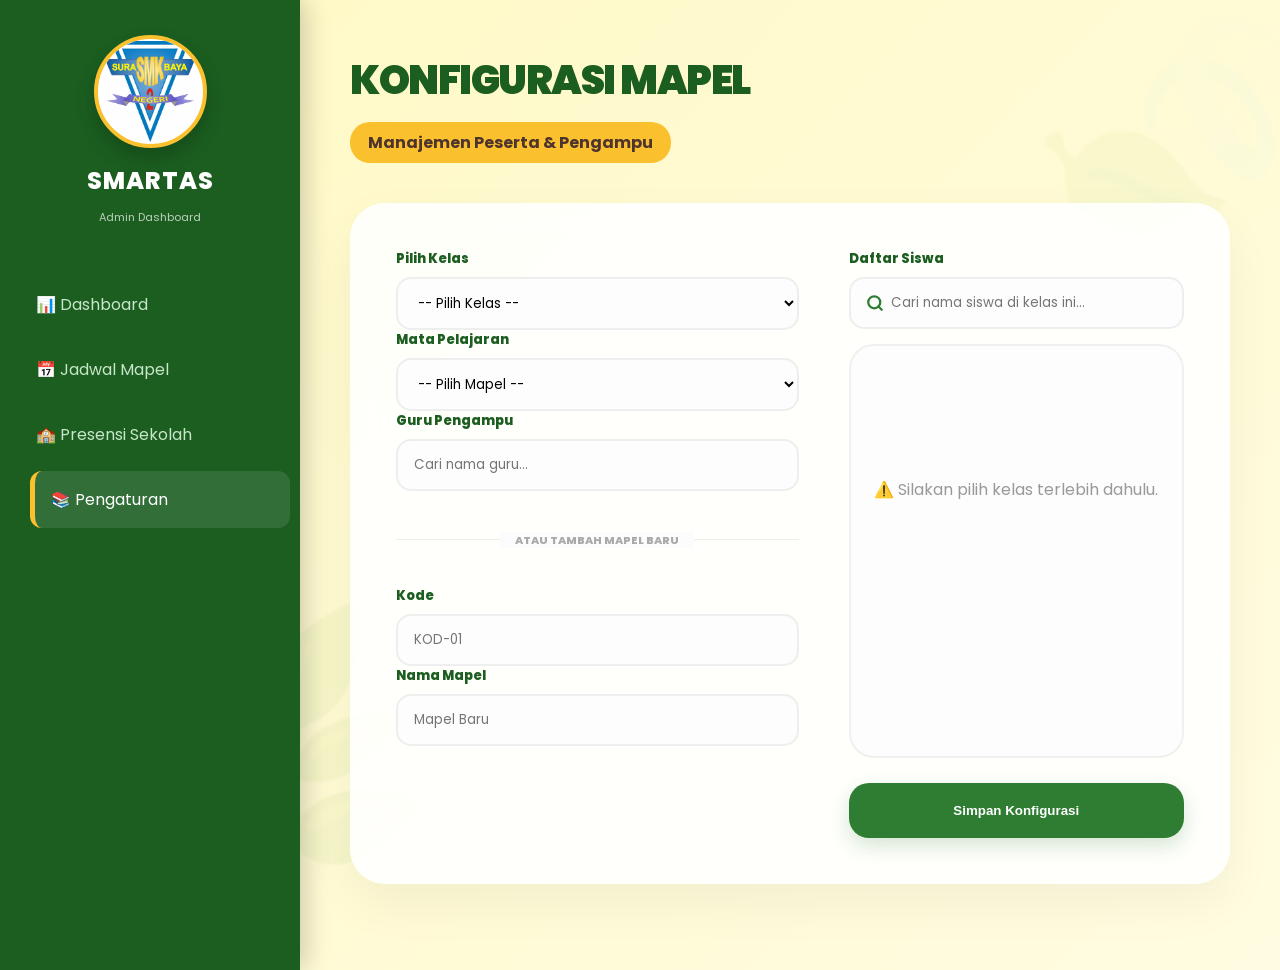
<file: admin_presensi_mapel.html>
<!DOCTYPE html>
<html lang="id">
<head>
    <meta charset="UTF-8">
    <title>Pengaturan Mapel - SMARTAS Sawit Edition</title>
    <link href="https://fonts.googleapis.com/css2?family=Poppins:wght@400;600;800&display=swap" rel="stylesheet">
    <link rel="stylesheet" href="style3.css">
    <style>
        /* CSS Khusus Search & UI Helper */
        .student-search-wrapper { margin-bottom: 15px; position: relative; }
        .student-search-input {
            padding-left: 40px !important;
            background-image: url('data:image/svg+xml;utf8,<svg xmlns="http://www.w3.org/2000/svg" width="18" height="18" viewBox="0 0 24 24" fill="none" stroke="%232E7D32" stroke-width="3" stroke-linecap="round" stroke-linejoin="round"><circle cx="11" cy="11" r="8"></circle><line x1="21" y1="21" x2="16.65" y2="16.65"></line></svg>');
            background-repeat: no-repeat;
            background-position: 15px center;
        }
        .btn-small {
            background: #2E7D32; color: white; border: none; padding: 6px 14px;
            border-radius: 10px; font-size: 11px; font-weight: 800; cursor: pointer;
            transition: 0.3s;
        }
        .search-results {
            position: absolute; top: 100%; left: 0; width: 100%;
            background: white; border-radius: 15px; box-shadow: 0 15px 35px rgba(0,0,0,0.1);
            z-index: 100; max-height: 200px; overflow-y: auto; display: none;
            border: 1px solid #f0f0f0; margin-top: 8px; padding: 8px;
        }
        .search-results div { padding: 12px 15px; cursor: pointer; font-size: 14px; border-radius: 10px; transition: 0.2s; }
        .search-results div:hover { background: #e8f5e9; color: #1B5E20; font-weight: bold; transform: translateX(5px); }
    </style>
</head>
<body>

    <div class="bg-deco leaf-1">🍃</div>
    <div class="bg-deco leaf-2">🌿</div>

    <aside class="main-sidebar">
        <div class="logo-wrapper">
            <div class="logo-circle">
                <img src="logo-smkn-2-sby.jpg" alt="Logo SMKN 2 SBY">
            </div>
            <h2>SMARTAS</h2>
            <p>Admin Dashboard</p>
        </div>
        <nav class="nav-menu">
            <a href="index.html">📊 Dashboard</a>
            <a href="admin_jadwal.html">📅 Jadwal Mapel</a>
            <a href="admin_presensi_pkl.html">🏫 Presensi Sekolah</a>
            <a href="admin_presensi_mapel.html" class="active">📚 Pengaturan</a>
        </nav>
    </aside>

    <main class="content">
        <header class="header-section">
            <h1 class="header-title">KONFIGURASI MAPEL</h1>
            <div class="date-badge">Manajemen Peserta & Pengampu</div>
        </header>

        <section class="container-box entry-ani">
            <div class="grid-split">
                <div class="form-section">
                    <div class="form-group">
                        <label>Pilih Kelas</label>
                        <select id="select-kelas" onchange="generateUniqueStudents()">
                            <option value="">-- Pilih Kelas --</option>
                            <option value="X TKJ 1">X TKJ 1</option>
                            <option value="X TKJ 2">X TKJ 2</option>
                            <option value="XI RPL 1">XI RPL 1</option>
                            <option value="XI RPL 2">XI RPL 2</option>
                            <option value="XII MM 1">XII MM 1</option>
                            <option value="XII DKV 1">XII DKV 1</option>
                            <option value="X TITL 1">X TITL 1</option>
                            <option value="XI TKR 1">XI TKR 1</option>
                            <option value="XII TP 1">XII TP 1</option>
                            <option value="X TEI 1">X TEI 1</option>
                            <option value="XI TAB 1">XI TAB 1</option>
                            <option value="XII TKJ 1">XII TKJ 1</option>
                            <option value="XII RPL 1">XII RPL 1</option>
                            <option value="X MM 1">X MM 1</option>
                            <option value="XI DKV 2">XI DKV 2</option>
                        </select>
                    </div>

                    <div class="form-group">
                        <label>Mata Pelajaran</label>
                        <select id="select-mapel">
                            <option value="">-- Pilih Mapel --</option>
                            <option>AIJ-XII-01 (Infrastruktur Jaringan)</option>
                            <option>ASJ-XII-01 (Sistem Jaringan)</option>
                            <option>PKK-XII-01 (Kewirausahaan)</option>
                            <option>B.IND-02 (Bahasa Indonesia)</option>
                        </select>
                    </div>

                    <div class="form-group">
                        <label>Guru Pengampu</label>
                        <div class="search-container">
                            <input type="text" id="guru-search" placeholder="Cari nama guru..." onfocus="showAllGuru()" oninput="filterGuru()" autocomplete="off">
                            <div id="guru-list" class="search-results"></div>
                        </div>
                    </div>

                    <div class="divider"><span>ATAU TAMBAH MAPEL BARU</span></div>
                    <div class="form-row">
                        <div class="form-group" style="flex:1;"><label>Kode</label><input type="text" placeholder="KOD-01"></div>
                        <div class="form-group" style="flex:1;"><label>Nama Mapel</label><input type="text" placeholder="Mapel Baru"></div>
                    </div>
                </div>

                <div class="student-section">
                    <div style="display: flex; justify-content: space-between; align-items: center; margin-bottom: 8px;">
                        <label id="list-label" style="margin-bottom: 0;">Daftar Siswa</label>
                        <button type="button" id="btn-select-all" class="btn-small" onclick="toggleSelectAll()" style="display: none;">✅ Pilih Semua</button>
                    </div>
                    
                    <div class="student-search-wrapper">
                        <input type="text" id="student-search" class="student-search-input" placeholder="Cari nama siswa di kelas ini..." oninput="filterStudents()">
                    </div>

                    <div class="student-list" id="student-container">
                        <div style="text-align: center; padding-top: 100px; color: #999;">
                            <p>⚠️ Silakan pilih kelas terlebih dahulu.</p>
                        </div>
                    </div>
                    <button class="btn-add">Simpan Konfigurasi</button>
                </div>
            </div>
        </section>
    </main>

    <script>
        const guruDB = ["Budi Santoso, S.Kom", "Ahmad Fauzi, M.T", "Siti Aminah, S.Pd", "Dra. Endang Wahyuni", "Eko Prasetyo, M.Kom", "Hendra Wijaya, S.T", "Lusi Rahmawati, S.T"];
        const firstNames = ["Ahmad", "Budi", "Candra", "Dahril", "Eka", "Feri", "Guntur", "Hana", "Indra", "Jaka", "Kevin", "Laras", "Muhammad", "Nurul", "Oki", "Putra", "Rizky", "Siti", "Taufik", "Umar"];
        const lastNames = ["Fauzi", "Santoso", "Ramadhan", "Putri", "Wijaya", "Pratama", "Meilani", "Kusuma", "Tarub", "Sanjaya", "Hidayah", "Setiana", "Aditya", "Ananda", "Saputra"];
        
        let masterStudentList = [];
        let isAllSelected = false;

        // --- Guru ---
        function showAllGuru() { document.getElementById('guru-list').style.display = 'block'; renderGuru(guruDB); }
        function filterGuru() {
            const val = document.getElementById('guru-search').value.toLowerCase();
            renderGuru(guruDB.filter(n => n.toLowerCase().includes(val)));
        }
        function renderGuru(list) {
            document.getElementById('guru-list').innerHTML = list.map(n => `<div onclick="selectGuru('${n}')">${n}</div>`).join('');
        }
        function selectGuru(n) {
            document.getElementById('guru-search').value = n;
            document.getElementById('guru-list').style.display = 'none';
        }

        // --- Siswa ---
        function generateUniqueStudents() {
            const kelas = document.getElementById('select-kelas').value;
            const container = document.getElementById('student-container');
            const btnSelect = document.getElementById('btn-select-all');
            if(!kelas) { btnSelect.style.display = 'none'; return; }

            container.style.opacity = '0';
            btnSelect.style.display = 'block';
            btnSelect.innerText = "✅ Pilih Semua";
            btnSelect.style.background = "#2E7D32";
            isAllSelected = false;
            
            setTimeout(() => {
                document.getElementById('list-label').innerText = "Daftar Siswa: " + kelas;
                masterStudentList = [];
                const seed = kelas.split('').reduce((a, b) => a + b.charCodeAt(0), 0);
                const jumlahSiswa = 15 + (seed % 10);
                for(let i=0; i<jumlahSiswa; i++) {
                    const fName = firstNames[(seed + i) % firstNames.length];
                    const lName = lastNames[(seed * i) % lastNames.length];
                    masterStudentList.push(fName + " " + lName);
                }
                renderStudents(masterStudentList);
                container.style.opacity = '1';
            }, 300);
        }

        function toggleSelectAll() {
            const checkboxes = document.querySelectorAll('#student-container input[type="checkbox"]');
            const btnSelect = document.getElementById('btn-select-all');
            isAllSelected = !isAllSelected;
            checkboxes.forEach(cb => cb.checked = isAllSelected);
            btnSelect.innerText = isAllSelected ? "❌ Batal Semua" : "✅ Pilih Semua";
            btnSelect.style.background = isAllSelected ? "#d63031" : "#2E7D32";
        }

        function filterStudents() {
            const val = document.getElementById('student-search').value.toLowerCase();
            renderStudents(masterStudentList.filter(s => s.toLowerCase().includes(val)));
        }

        function renderStudents(list) {
            const container = document.getElementById('student-container');
            if(list.length === 0) {
                container.innerHTML = '<div style="text-align:center; padding-top:50px; color:#999;">Siswa tidak ditemukan...</div>';
                return;
            }
            container.innerHTML = list.map(name => `
                <div class="student-item">
                    <input type="checkbox" ${isAllSelected ? 'checked' : ''}> <span>${name}</span>
                </div>
            `).join('');
        }

        document.addEventListener('click', (e) => {
            if (!e.target.closest('.search-container')) document.getElementById('guru-list').style.display = 'none';
        });
    </script>
</body>
</html>
</file>
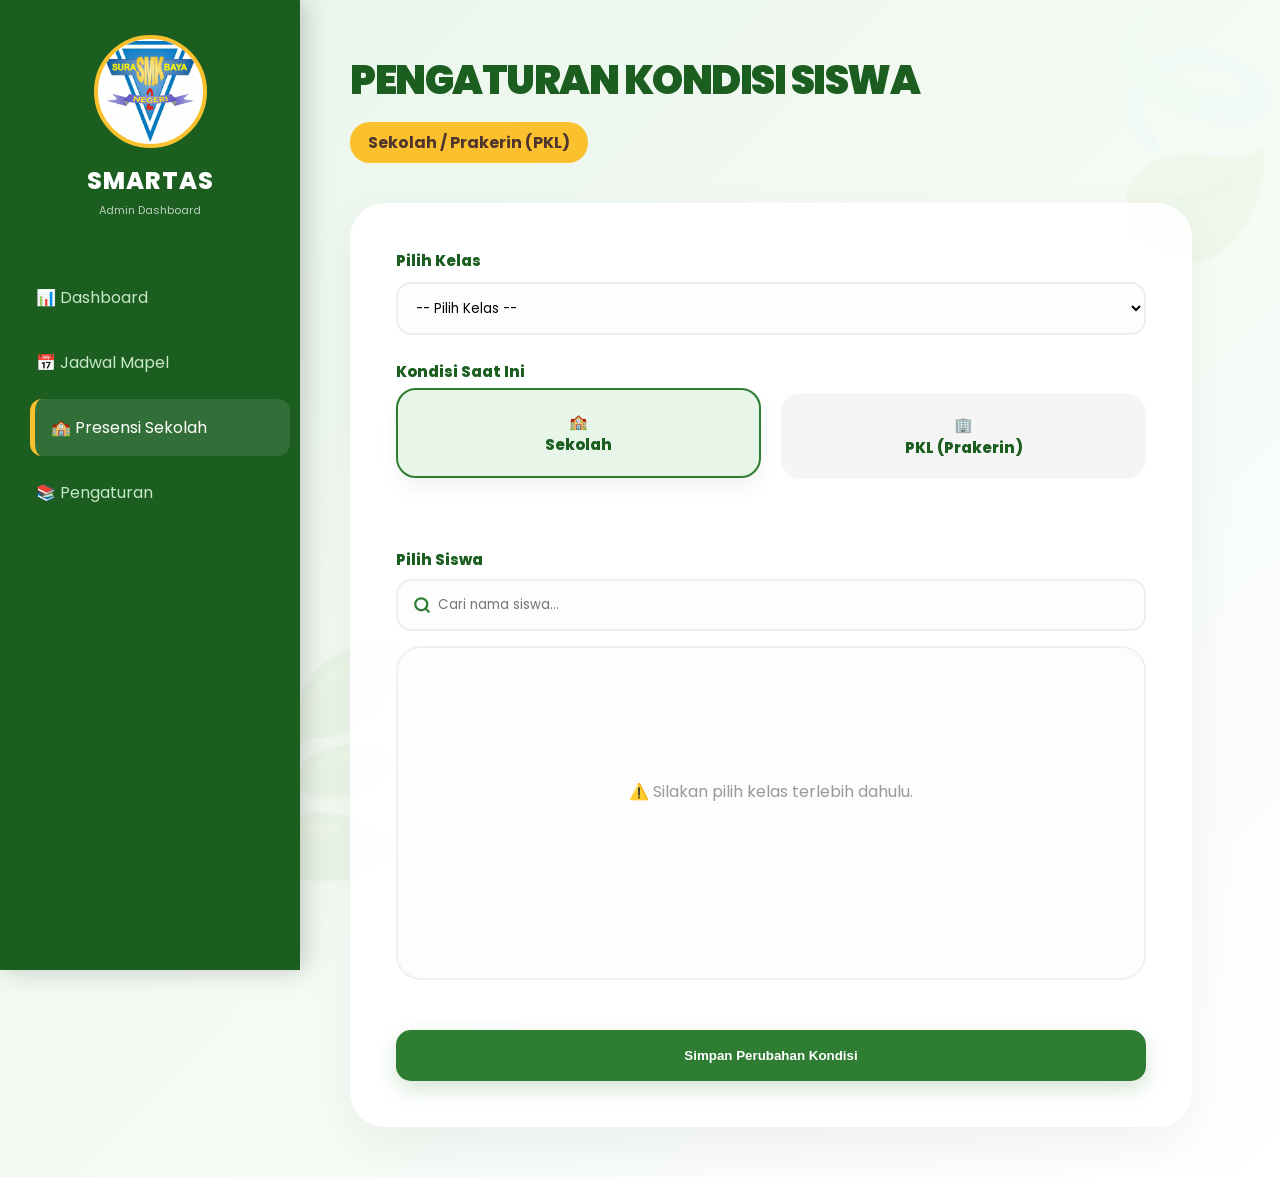
<file: admin_presensi_pkl.html>
<!DOCTYPE html>
<html lang="id">
<head>
    <meta charset="UTF-8">
    <meta name="viewport" content="width=device-width, initial-scale=1.0">
    <title>Presensi Sekolah & PKL - SMARTAS Sawit Edition</title>
    <link href="https://fonts.googleapis.com/css2?family=Poppins:wght@400;600;800&display=swap" rel="stylesheet">
    <link rel="stylesheet" href="style4.css">
    <style>
        /* UI Helper agar sinkron dengan mapel */
        .student-search-wrapper { margin-bottom: 15px; position: relative; }
        .student-search-input {
            padding-left: 40px !important;
            background-image: url('data:image/svg+xml;utf8,<svg xmlns="http://www.w3.org/2000/svg" width="18" height="18" viewBox="0 0 24 24" fill="none" stroke="%232E7D32" stroke-width="3" stroke-linecap="round" stroke-linejoin="round"><circle cx="11" cy="11" r="8"></circle><line x1="21" y1="21" x2="16.65" y2="16.65"></line></svg>');
            background-repeat: no-repeat;
            background-position: 15px center;
        }
        .btn-small {
            background: #2E7D32; color: white; border: none; padding: 6px 14px;
            border-radius: 10px; font-size: 11px; font-weight: 800; cursor: pointer;
            transition: 0.3s;
        }
        /* List Siswa Box */
        .student-list {
            background: #fdfdfd; border: 2px solid #f0f0f0;
            border-radius: 25px; height: 300px; overflow-y: auto;
            padding: 15px; margin-bottom: 20px; transition: opacity 0.3s ease;
        }
        .student-item { 
            display: flex; align-items: center; padding: 12px; 
            border-bottom: 1px solid #f8f8f8; border-radius: 12px; transition: 0.2s; 
        }
        .student-item:hover { background: #f1f8f1; }
        .student-item input { width: 18px !important; height: 18px !important; margin-right: 15px; accent-color: #2E7D32; }
        .student-item span { font-size: 14px; color: #444; font-weight: 600; }
    </style>
</head>
<body>

    <div class="bg-deco leaf-1">🍃</div>
    <div class="bg-deco leaf-2">🌿</div>

    <aside class="main-sidebar">
        <div class="logo-wrapper">
            <div class="logo-circle">
                <img src="logo-smkn-2-sby.jpg" alt="Logo SMKN 2 SBY">
            </div>
            <h2>SMARTAS</h2>
            <p>Admin Dashboard</p>
        </div>
        
        <nav class="nav-menu">
            <a href="index.html">📊 Dashboard</a>
            <a href="admin_jadwal.html">📅 Jadwal Mapel</a>
            <a href="admin_presensi_pkl.html" class="active">🏫 Presensi Sekolah</a>
            <a href="admin_presensi_mapel.html">📚 Pengaturan</a>
        </nav>
    </aside>

    <main class="content">
        <header class="header-section">
            <h1 class="header-title">PENGATURAN KONDISI SISWA</h1>
            <div class="date-badge">Sekolah / Prakerin (PKL)</div>
        </header>

        <section class="container-box entry-ani">
            <div class="form-group">
                <label>Pilih Kelas</label>
                <select id="select-kelas" class="custom-select" onchange="generateUniqueStudents()">
                    <option value="">-- Pilih Kelas --</option>
                    <option value="X TKJ 1">X TKJ 1</option>
                    <option value="X TKJ 2">X TKJ 2</option>
                    <option value="XI RPL 1">XI RPL 1</option>
                    <option value="XI RPL 2">XI RPL 2</option>
                    <option value="XII MM 1">XII MM 1</option>
                    <option value="XII DKV 1">XII DKV 1</option>
                    <option value="X TITL 1">X TITL 1</option>
                    <option value="XI TKR 1">XI TKR 1</option>
                    <option value="XII TP 1">XII TP 1</option>
                    <option value="X TEI 1">X TEI 1</option>
                    <option value="XI TAB 1">XI TAB 1</option>
                    <option value="XII TKJ 1">XII TKJ 1</option>
                    <option value="XII RPL 1">XII RPL 1</option>
                    <option value="X MM 1">X MM 1</option>
                    <option value="XI DKV 2">XI DKV 2</option>
                </select>
            </div>

            <div class="form-group">
                <label>Kondisi Saat Ini</label>
                <div class="radio-toggle-group">
                    <label class="radio-card">
                        <input type="radio" name="st" onclick="togglePKL(false)" checked>
                        <div class="radio-content">
                            <span class="icon">🏫</span>
                            <span class="text">Sekolah</span>
                        </div>
                    </label>
                    <label class="radio-card">
                        <input type="radio" name="st" onclick="togglePKL(true)">
                        <div class="radio-content">
                            <span class="icon">🏢</span>
                            <span class="text">PKL (Prakerin)</span>
                        </div>
                    </label>
                </div>
            </div>
            
            <div id="pklField" class="pkl-section">
                <div class="form-group">
                    <label>Lokasi / Nama Perusahaan</label>
                    <input type="text" placeholder="Contoh: PT. Telkom Indonesia">
                </div>
                <div class="form-row">
                    <div class="form-group" style="flex: 1;"><label>Jam Masuk</label><input type="time"></div>
                    <div class="form-group" style="flex: 1;"><label>Jam Pulang</label><input type="time"></div>
                </div>
            </div>

            <div style="margin-top: 30px;">
                <div style="display: flex; justify-content: space-between; align-items: center; margin-bottom: 8px;">
                    <label id="list-label" style="margin-bottom: 0;">Pilih Siswa</label>
                    <button type="button" id="btn-select-all" class="btn-small" onclick="toggleSelectAll()" style="display: none;">✅ Pilih Semua</button>
                </div>
                
                <div class="student-search-wrapper">
                    <input type="text" id="student-search" class="student-search-input" placeholder="Cari nama siswa..." oninput="filterStudents()">
                </div>

                <div class="student-list" id="student-container">
                    <div style="text-align: center; padding-top: 100px; color: #999;">
                        <p>⚠️ Silakan pilih kelas terlebih dahulu.</p>
                    </div>
                </div>
            </div>

            <button class="btn-save">Simpan Perubahan Kondisi</button>
        </section>
    </main>

    <script>
        const firstNames = ["Ahmad", "Budi", "Candra", "Dahril", "Eka", "Feri", "Guntur", "Hana", "Indra", "Jaka", "Kevin", "Laras", "Muhammad", "Nurul", "Oki", "Putra", "Rizky", "Siti", "Taufik", "Umar"];
        const lastNames = ["Fauzi", "Santoso", "Ramadhan", "Putri", "Wijaya", "Pratama", "Meilani", "Kusuma", "Tarub", "Sanjaya", "Hidayah", "Setiana", "Aditya", "Ananda", "Saputra"];
        
        let masterStudentList = [];
        let isAllSelected = false;

        function togglePKL(isPKL) {
            const pklField = document.getElementById('pklField');
            if (isPKL) { pklField.classList.add('active'); } 
            else { pklField.classList.remove('active'); }
        }

        function generateUniqueStudents() {
            const kelas = document.getElementById('select-kelas').value;
            const container = document.getElementById('student-container');
            const btnSelect = document.getElementById('btn-select-all');
            if(!kelas) { btnSelect.style.display = 'none'; return; }

            container.style.opacity = '0';
            btnSelect.style.display = 'block';
            btnSelect.innerText = "✅ Pilih Semua";
            isAllSelected = false;
            
            setTimeout(() => {
                document.getElementById('list-label').innerText = "Siswa Kelas: " + kelas;
                masterStudentList = [];
                const seed = kelas.split('').reduce((a, b) => a + b.charCodeAt(0), 0);
                const jumlahSiswa = 15 + (seed % 10);
                for(let i=0; i<jumlahSiswa; i++) {
                    const fName = firstNames[(seed + i) % firstNames.length];
                    const lName = lastNames[(seed * i) % lastNames.length];
                    masterStudentList.push(fName + " " + lName);
                }
                renderStudents(masterStudentList);
                container.style.opacity = '1';
            }, 300);
        }

        function toggleSelectAll() {
            const checkboxes = document.querySelectorAll('#student-container input[type="checkbox"]');
            const btnSelect = document.getElementById('btn-select-all');
            isAllSelected = !isAllSelected;
            checkboxes.forEach(cb => cb.checked = isAllSelected);
            btnSelect.innerText = isAllSelected ? "❌ Batal Semua" : "✅ Pilih Semua";
            btnSelect.style.background = isAllSelected ? "#d63031" : "#2E7D32";
        }

        function filterStudents() {
            const val = document.getElementById('student-search').value.toLowerCase();
            renderStudents(masterStudentList.filter(s => s.toLowerCase().includes(val)));
        }

        function renderStudents(list) {
            const container = document.getElementById('student-container');
            if(list.length === 0) {
                container.innerHTML = '<div style="text-align:center; padding-top:50px; color:#999;">Siswa tidak ditemukan...</div>';
                return;
            }
            container.innerHTML = list.map(name => `
                <div class="student-item">
                    <input type="checkbox" ${isAllSelected ? 'checked' : ''}> <span>${name}</span>
                </div>
            `).join('');
        }
    </script>
</body>
</html>
</file>
<file: style3.css>
:root {
    --sawit-dark: #1B5E20;
    --sawit-mid: #2E7D32;
    --sawit-gold: #FBC02D;
    --sawit-brown: #4E342E;
    --transition: all 0.4s cubic-bezier(0.4, 0, 0.2, 1);
}

body {
    margin: 0; font-family: 'Poppins', sans-serif; display: flex;
    background: linear-gradient(-45deg, #e8f5e9, #ffffff, #fff9c4);
    background-size: 400% 400%; animation: gradientBG 15s ease infinite;
    min-height: 100vh; overflow-x: hidden; color: #2d3436;
}

@keyframes gradientBG {
    0% { background-position: 0% 50%; }
    50% { background-position: 100% 50%; }
    100% { background-position: 0% 50%; }
}

.bg-deco { position: fixed; z-index: -1; font-size: 15rem; opacity: 0.05; pointer-events: none; animation: sway 12s ease-in-out infinite; }
.leaf-1 { top: -50px; right: -50px; transform: rotate(45deg); }
.leaf-2 { bottom: -50px; left: 10%; transform: rotate(-20deg); animation-delay: 2s; }
@keyframes sway { 0%, 100% { transform: translateY(0) rotate(45deg); } 50% { transform: translateY(-40px) rotate(52deg); } }

.main-sidebar {
    width: 260px; background: var(--sawit-dark); color: white;
    padding: 35px 20px; height: 100vh; position: sticky; top: 0;
    box-shadow: 5px 0 25px rgba(0,0,0,0.2); flex-shrink: 0;
}

.logo-circle {
    width: 105px; height: 105px; background: white; border-radius: 50%;
    margin: 0 auto 15px; display: flex; align-items: center; justify-content: center;
    overflow: hidden; border: 4px solid var(--sawit-gold);
    box-shadow: 0 10px 20px rgba(0,0,0,0.2);
}
.logo-circle img { width: 85%; height: auto; }
.logo-wrapper h2 { text-align: center; font-weight: 800; margin: 0; letter-spacing: 1px; }
.logo-wrapper p { text-align: center; font-size: 11px; opacity: 0.7; }

.nav-menu { margin-top: 50px; }
.nav-menu a {
    display: block; color: #c8e6c9; padding: 16px; text-decoration: none;
    border-radius: 12px; margin-bottom: 8px; transition: var(--transition);
}
.nav-menu a:hover, .nav-menu a.active {
    background: rgba(255,255,255,0.1); color: white;
    transform: translateX(10px); border-left: 5px solid var(--sawit-gold);
}

.content { flex-grow: 1; padding: 50px; }
.header-title { font-size: 40px; font-weight: 900; color: var(--sawit-dark); margin: 0; letter-spacing: -1.5px; }
.date-badge { display: inline-block; background: var(--sawit-gold); padding: 8px 18px; border-radius: 20px; font-weight: bold; color: var(--sawit-brown); margin-top: 12px; }

.container-box {
    background: rgba(255, 255, 255, 0.9); backdrop-filter: blur(12px);
    border-radius: 35px; margin-top: 40px; padding: 45px;
    box-shadow: 0 20px 50px rgba(0,0,0,0.05); border: 1px solid rgba(255,255,255,0.7);
}

.entry-ani { animation: fadeInUp 0.8s ease-out; }
@keyframes fadeInUp { from { opacity: 0; transform: translateY(30px); } to { opacity: 1; transform: translateY(0); } }

.grid-split { display: grid; grid-template-columns: 1.2fr 1fr; gap: 50px; }

label { display: block; font-size: 13px; font-weight: 800; color: var(--sawit-dark); margin-bottom: 8px; }
input, select {
    width: 100%; padding: 14px 16px; border: 2px solid #eee; border-radius: 15px;
    background: #fdfdfd; font-family: inherit; transition: var(--transition); box-sizing: border-box;
}
input:focus, select:focus { border-color: var(--sawit-mid); outline: none; background: white; box-shadow: 0 5px 15px rgba(46, 125, 50, 0.1); }

.divider { text-align: center; position: relative; margin: 35px 0; }
.divider::before { content: ""; position: absolute; top: 50%; left: 0; width: 100%; height: 1px; background: #eee; z-index: 1; }
.divider span { background: #fbfcfb; padding: 0 15px; font-size: 11px; font-weight: 800; color: #aaa; position: relative; z-index: 2; }

.student-list { background: #fdfdfd; border: 2px solid #f0f0f0; border-radius: 25px; height: 380px; overflow-y: auto; padding: 15px; margin-bottom: 25px; transition: opacity 0.3s ease; }
.student-item { display: flex; align-items: center; padding: 12px; border-bottom: 1px solid #f8f8f8; border-radius: 12px; transition: 0.2s; }
.student-item:hover { background: #f1f8f1; }
.student-item input { width: 18px !important; height: 18px !important; margin-right: 15px; accent-color: var(--sawit-mid); }

.btn-add {
    background: var(--sawit-mid); color: white; border: none; padding: 20px;
    border-radius: 20px; cursor: pointer; font-weight: 800; width: 100%;
    box-shadow: 0 8px 20px rgba(46, 125, 50, 0.2); transition: var(--transition);
}
.btn-add:hover { background: var(--sawit-dark); transform: translateY(-4px); box-shadow: 0 12px 25px rgba(46, 125, 50, 0.3); }

::-webkit-scrollbar { width: 6px; }
::-webkit-scrollbar-thumb { background: #e0e0e0; border-radius: 10px; }
::-webkit-scrollbar-thumb:hover { background: var(--sawit-mid); }
</file>
<file: style4.css>
:root {
    --sawit-dark: #1B5E20;
    --sawit-mid: #2E7D32;
    --sawit-gold: #FBC02D;
    --sawit-brown: #4E342E;
    --transition: all 0.4s cubic-bezier(0.4, 0, 0.2, 1);
}

body {
    margin: 0; font-family: 'Poppins', sans-serif; display: flex;
    background: linear-gradient(135deg, #e8f5e9 0%, #ffffff 100%);
    min-height: 100vh; overflow-x: hidden;
}

.main-sidebar {
    width: 260px; background: var(--sawit-dark); color: white;
    padding: 35px 20px; height: 100vh; position: sticky; top: 0;
    box-shadow: 5px 0 25px rgba(0,0,0,0.2);
}

.logo-circle {
    width: 105px; height: 105px; background: white; border-radius: 50%;
    margin: 0 auto 15px; display: flex; align-items: center; justify-content: center;
    overflow: hidden; border: 4px solid var(--sawit-gold);
}
.logo-circle img { width: 85%; height: auto; }

.logo-wrapper h2 { text-align: center; font-weight: 800; margin: 0; letter-spacing: 1px; }
.logo-wrapper p { text-align: center; font-size: 11px; opacity: 0.7; margin-top: 4px; }

.nav-menu { margin-top: 50px; }
.nav-menu a {
    display: block; color: #c8e6c9; padding: 16px;
    text-decoration: none; border-radius: 12px; margin-bottom: 8px;
    transition: var(--transition);
}
.nav-menu a:hover, .nav-menu a.active {
    background: rgba(255,255,255,0.1); color: white;
    transform: translateX(10px); border-left: 5px solid var(--sawit-gold);
}

.content { flex-grow: 1; padding: 50px; }
.header-title { font-size: 40px; font-weight: 900; color: var(--sawit-dark); margin: 0; letter-spacing: -1.5px; }
.date-badge { display: inline-block; background: var(--sawit-gold); padding: 8px 18px; border-radius: 20px; font-weight: bold; color: var(--sawit-brown); margin-top: 12px; }

.container-box {
    background: rgba(255, 255, 255, 0.9); backdrop-filter: blur(10px);
    border-radius: 35px; margin-top: 40px; padding: 45px;
    box-shadow: 0 20px 50px rgba(0,0,0,0.05); border: 1px solid white;
    max-width: 750px;
}

.entry-ani { animation: fadeInUp 0.8s ease-out; }
@keyframes fadeInUp { from { opacity: 0; transform: translateY(30px); } to { opacity: 1; transform: translateY(0); } }

.form-group { margin-bottom: 25px; }
label { display: block; font-size: 15px; font-weight: 800; color: var(--sawit-dark); margin-bottom: 10px; }

select, input {
    width: 100%; padding: 14px; border: 2px solid #eee;
    border-radius: 15px; background: #fdfdfd; font-family: inherit;
    transition: var(--transition); box-sizing: border-box;
}

.radio-toggle-group { display: flex; gap: 20px; }
.radio-card { flex: 1; cursor: pointer; position: relative; }
.radio-card input { position: absolute; opacity: 0; }
.radio-content {
    display: flex; flex-direction: column; align-items: center;
    padding: 20px; background: #f5f5f5; border-radius: 20px; transition: 0.3s;
}
.radio-card input:checked + .radio-content {
    background: #e8f5e9; border: 2px solid var(--sawit-mid);
    transform: translateY(-5px); box-shadow: 0 10px 20px rgba(0,0,0,0.05);
}

.pkl-section {
    max-height: 0; overflow: hidden; opacity: 0;
    transition: all 0.5s cubic-bezier(0.4, 0, 0.2, 1);
}
.pkl-section.active {
    max-height: 500px; opacity: 1; margin-top: 20px; padding: 20px;
    border: 2px dashed var(--sawit-gold); border-radius: 20px;
    background: rgba(251, 192, 45, 0.05);
}

.form-row { display: flex; gap: 15px; }

.btn-save {
    background: var(--sawit-mid); color: white; border: none;
    padding: 18px; border-radius: 15px; cursor: pointer;
    font-weight: 800; width: 100%; margin-top: 30px; transition: 0.3s;
    box-shadow: 0 8px 20px rgba(46, 125, 50, 0.2);
}
.btn-save:hover { background: var(--sawit-dark); transform: translateY(-3px); }

.bg-deco { position: fixed; z-index: -1; font-size: 15rem; opacity: 0.05; pointer-events: none; animation: sway 12s ease-in-out infinite; }
@keyframes sway { 0%, 100% { transform: translateY(0) rotate(45deg); } 50% { transform: translateY(-30px) rotate(50deg); } }
.leaf-1 { top: -50px; right: -50px; }
.leaf-2 { bottom: -50px; left: 10%; }
</file>
